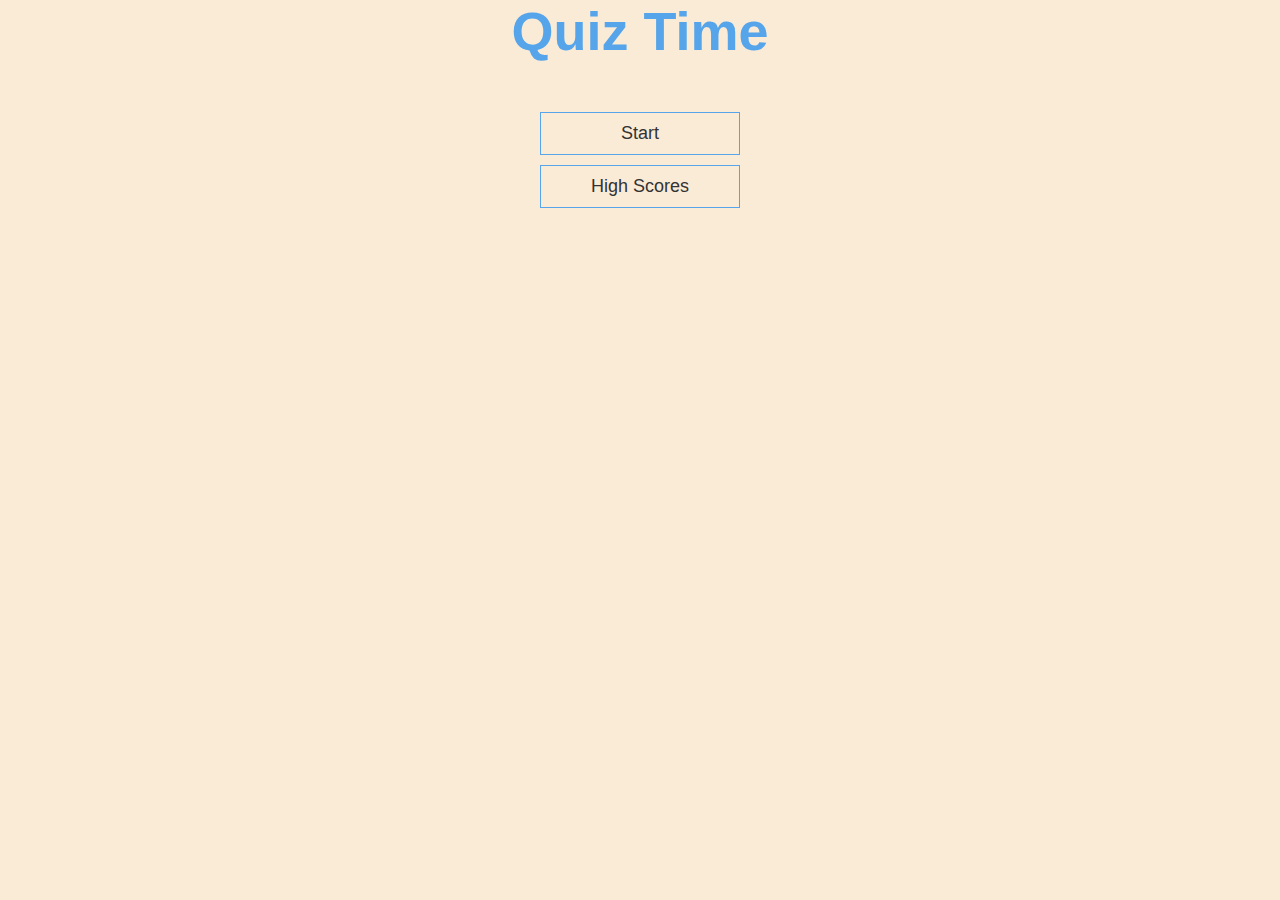
<file: index.html>
<!DOCTYPE html>
<html lang="en">
<head>
    <meta charset="UTF-8">
    <meta http-equiv="X-UA-Compatible" content="IE=edge">
    <meta name="viewport" content="width=device-width, initial-scale=1.0">
    <title>code quiz</title>
    <link rel="stylesheet" href="./assets/css/style.css">
</head>
<body>
    <div class="container">
        <div id="welcome" class="flex-center flex-column">
            <h1>Quiz Time</h1>
            <a class="btn" href="game.html">Start</a>
            <a class="btn" href="highscores.html">High Scores</a>

            
        </div>
    </div>
</body>
</html>
</file>
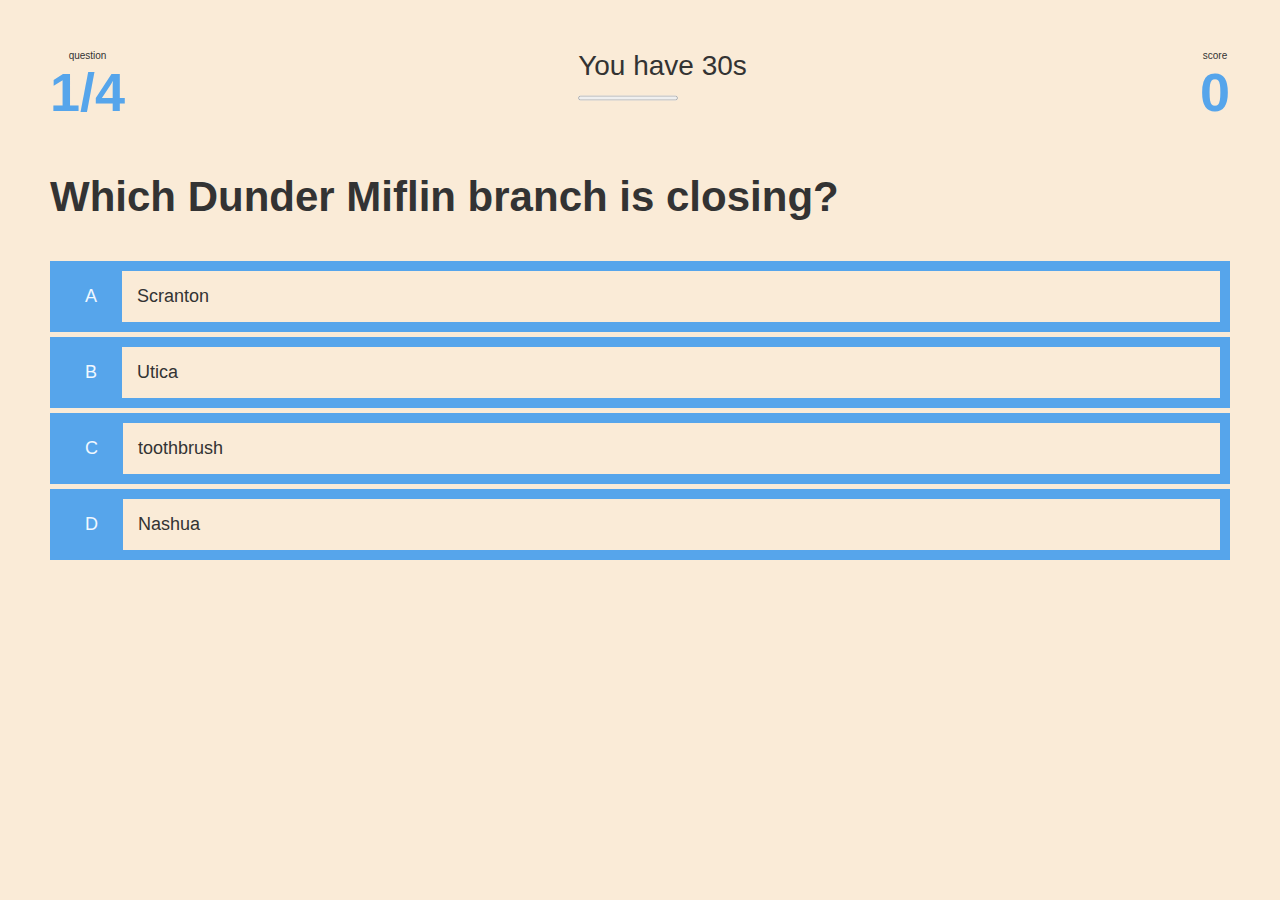
<file: game.html>
<!DOCTYPE html>
<html lang="en">

<head>
    <meta charset="UTF-8">
    <meta http-equiv="X-UA-Compatible" content="IE=edge">
    <meta name="viewport" content="width=device-width, initial-scale=1.0">
    <title>PLAY</title>
    <link rel="stylesheet" href="./assets/css/style.css">
    <link rel="stylesheet" href="./assets/css/game.css">
</head>

<body>
    <div class="container"></div>
        
        <div id="game" class="justify-center flex-column">
            <div id="hud">
                <div id="hud-item">
                    <p class="hud-prefix">
                        question
                    </p>
                    <h1 class="hud-main-text" id="questionCounter"></h1>
                
                </div>
                <div id="hud-item">
                    <h3 class="hud-prefix" id="count">
                        You have 30s
                    </h3>
                    <progress value="0" max="30" id="progressBar"></progress>
                    
                
                </div>
                <div id="hud-item">
                    <p class="hud-prefix">
                        score
                    </p>
                    <h1 class="hud-main-text" id="score">
                        0
                    </h1>
                </div>
                </div>
                <h2 id="question">question</h2>
                <div class="choice-container">
                    <p class="choice-prefix">A</p>
                    <p class="choice-text" data-num="1">choice1</p>
                </div>
                <div class="choice-container">
                    <p class="choice-prefix">B</p>
                    <p class="choice-text" data-num="2">choice2</p>
                </div>
                <div class="choice-container">
                    <p class="choice-prefix">C</p>
                    <p class="choice-text" data-num="3">choice3</p>
                </div>
                <div class="choice-container">
                    <p class="choice-prefix">D</p>
                    <p class="choice-text" data-num="4">choice4</p>
                </div>
            </div>
        </div>
        <a href="./highscores.html"></a>
        <script src="./assets/js/script.js"></script>
        <script src="./assets/js/highscores.js"></script>
</body>

</html>
</file>
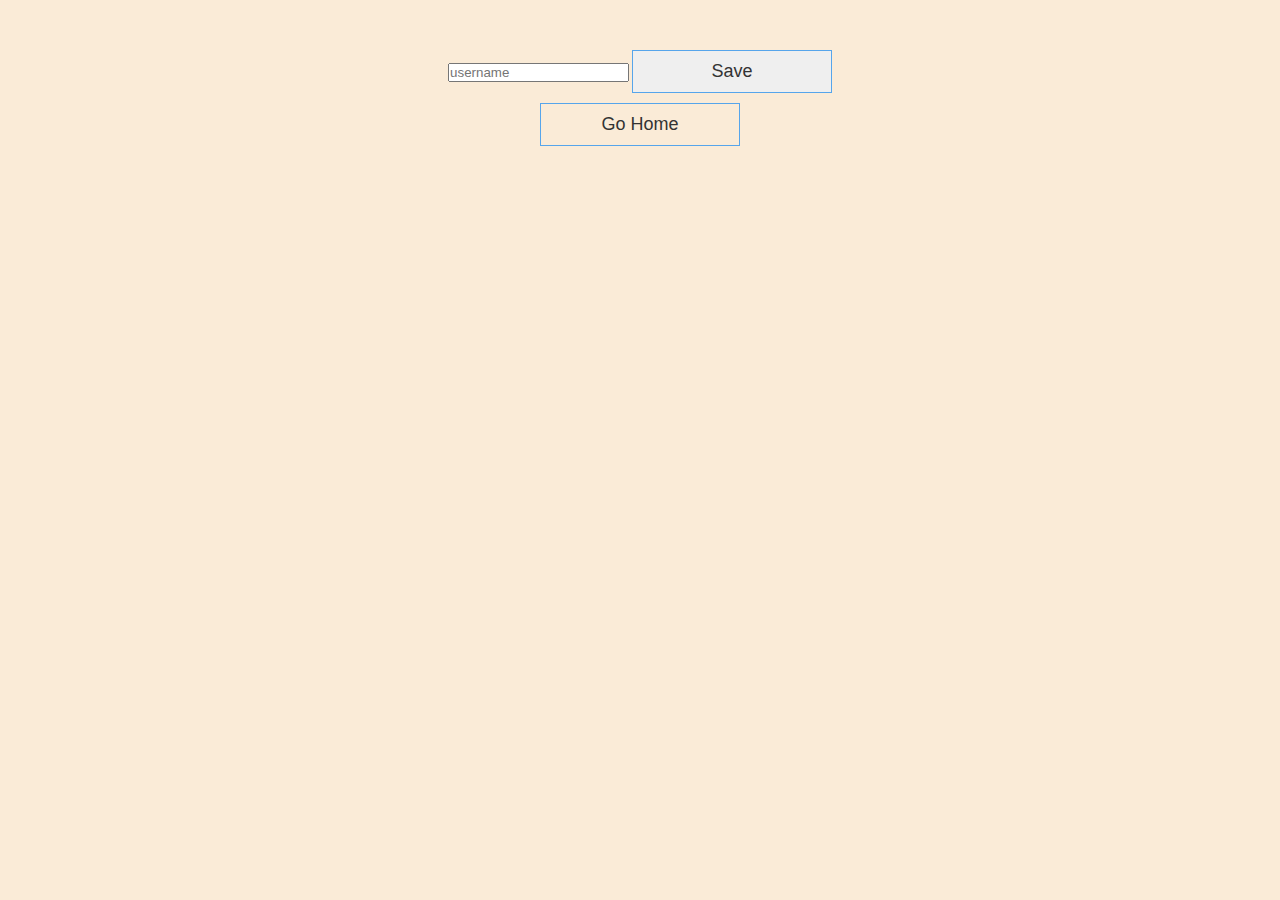
<file: highscores.html>
<!DOCTYPE html>
<html lang="en">

<head>
    <meta charset="UTF-8">
    <meta http-equiv="X-UA-Compatible" content="IE=edge">
    <meta name="viewport" content="width=device-width, initial-scale=1.0">
    <title>High Scores</title>
    <link rel="stylesheet" href="./assets/css/style.css">
</head>

<body>
    <div class="container">
        <div id="highscore" class="flex-center flex-column">
            <h1 id="finalScore"></h1>
            <form>
                <input type="text" name="username" id="username" placeholder="username">
                <button type="submit" class="btn" id="saveButton" onclick="saveHighScores(event)">Save</button>
            </form>
            <ol class="highscores" id="highscores"></ol>
            <a class="btn" href="./index.html">Go Home</a>
        </div>
    </div>
    <script src="./assets/js/highscores.js"></script>
</body>

</html>
</file>
<file: assets/css/style.css>
:root {
    background-color: antiquewhite;
    font-size: 10px;
}

*{
    box-sizing: border-box;font-family: Arial, Helvetica, sans-serif;
    margin: 0;
    padding: 0;
    color: #333;
}

h1,h2,h3,h4 {
    margin-bottom: 10px;
}

h1 {
    font-size: 54px;
    color: #56a5eb;
    margin-bottom: 50px;
}

h1 > span {
    font-size: 24px;
    font-weight: 500;
}

h2 {
    font-size: 42px;
    margin-bottom: 40px;
    font-weight: 700;
}

h3 {
    font-size: 28px;
    font-weight: 500;
}

.container {
    width: 100%;
    height: 100%;
    display: flex;
    justify-content: center;
    align-items: center;
    margin: 0 auto;  
}

.container > * {
    width: 100%;
}

.flex-column {
    display: flex;
    flex-direction: column;
}

.flex-center {
    justify-content: center;
    align-items: center;
}

.justify-center {
    justify-content: center;
}

.text-center {
    text-align: center;
}

.hidden {
    display: none;
}


.btn {
    text-align: center;
    border: 1px solid #56a5eb;
    width: 200px;
    font-size: 18px;
    padding: 10px 0;
    margin-bottom: 10px;
    text-decoration: none;
}

.btn:hover {
    background-color: #56a5eb;
    color: aliceblue;
}
</file>
<file: assets/css/game.css>
body {
    padding-left: 50px;
    padding-right: 50px;
    padding-top: 50px;

}
.choice-container {
    display: flex;
    margin-bottom: 5px;
    width: 100%;
    font-size: 18px;
    border: 10px solid #56a5eb;
}

.choice-container:hover {
    
    color: aliceblue;
}

.choice-prefix {
    padding: 15px 25px;
    background-color: #56a5eb;
    color: aliceblue;
}

.choice-text {
    padding: 15px;
    width: 100%;
}

.correct {
    background-color: greenyellow;
}

.incorrect {
    background-color: red;
}

#hud {
    display: flex;
    justify-content: space-between;
    
}

.hud-prefix {
    text-align: center;
}
</file>
